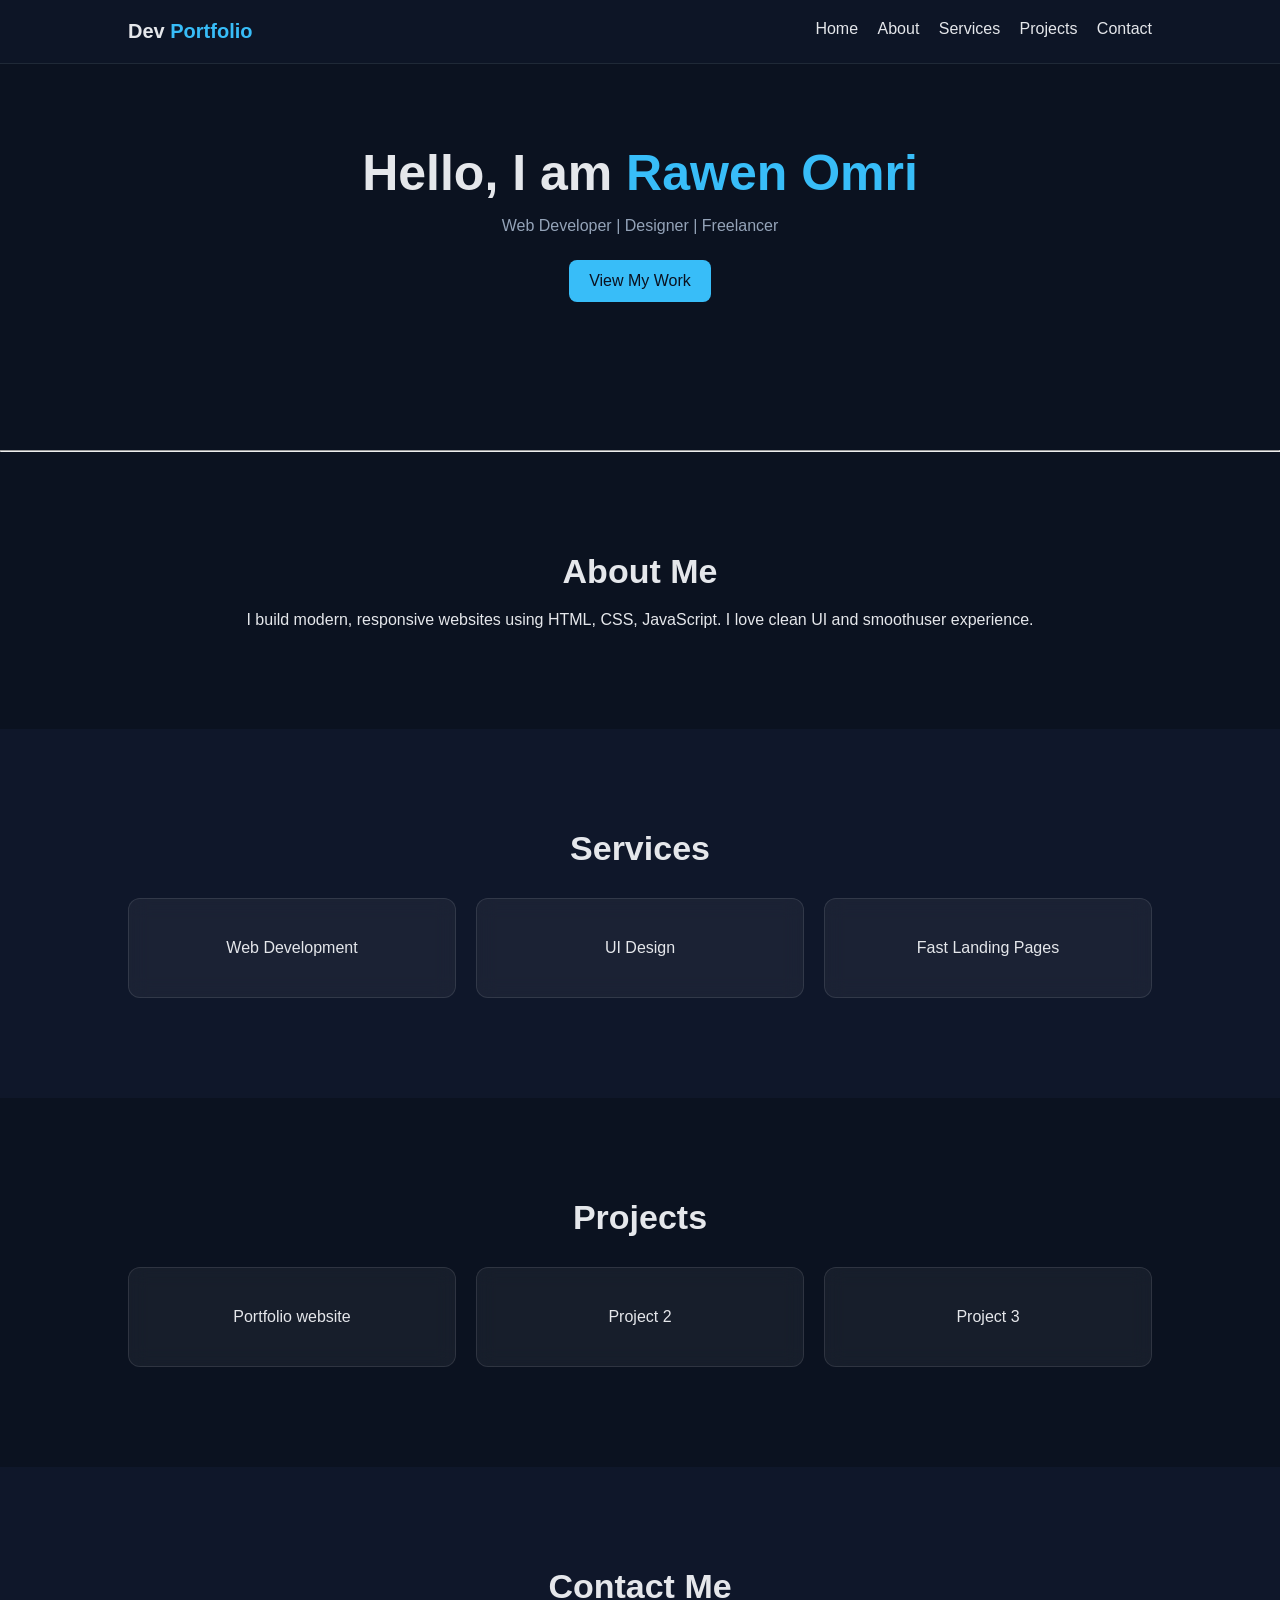
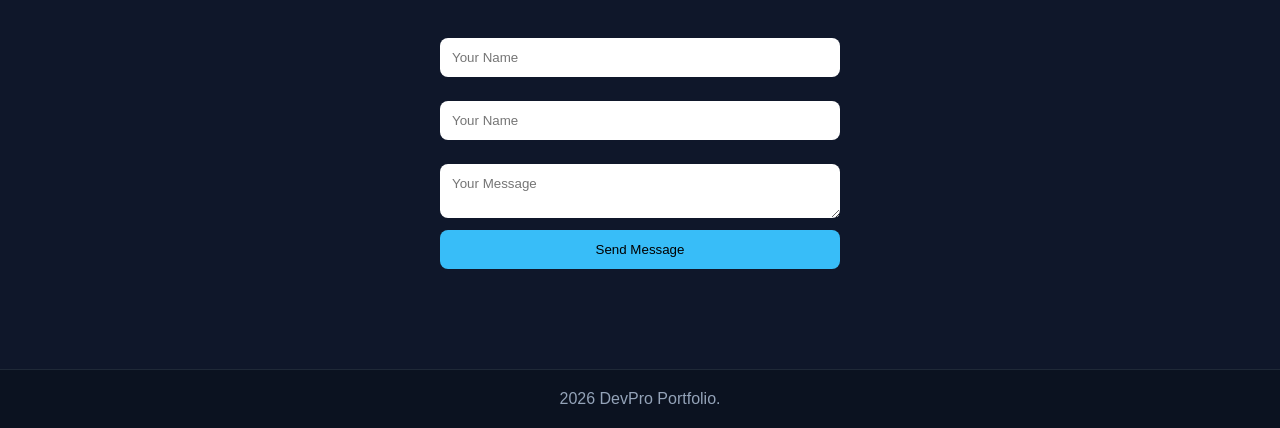
<file: index.html>
<!DOCTYPE html>
<html lang="en">
<head>
    <meta charset="UTF-8">
    <meta name="viewport" content="width=device-width, initial-scale=1.0">
    <title>Document</title>
    <link rel="stylesheet" href="style.css">
</head>
<body>
    <header>
        <div class="logo">Dev <span>Portfolio</span></div>
        <nav>
            <a href="#home">Home</a>
            <a href="#about">About</a>
            <a href="#services">Services</a>
            <a href="#projects">Projects</a>
            <a href="#contact">Contact</a>
        </nav>
    </header>
    <section id="home" class="hero">
        <div class="hero-box">
            <h1>Hello, I am <span>Rawen Omri</span></h1>
            <p>Web Developer | Designer | Freelancer</p>
            <div class="buttons">
                <a href="#projects" class="btn">View My Work</a>
            </div>
        </div>
    </section>
    <hr>

    <section id="about" class="section fade">
        <h2>About Me</h2>
        <p>
            I build modern, responsive websites using HTML, CSS, JavaScript.
            I love clean UI and smoothuser experience.
        </p>
    </section>
    <section id="services" class="section dark fade">
        <h2>Services</h2>
        <div class="grid">
            <div class="card">Web Development</div>
            <div class="card">UI Design</div>
            <div class="card">Fast Landing Pages</div>
        </div>
    </section>    
    <section id="projects" class="section fade">
        <h2>Projects</h2>
        <div class="grid">
            <div class="card">Portfolio website</div>
            <div class="card">Project 2</div>
            <div class="card">Project 3</div>
        </div>
    </section>
    <section id="contact" class="section dark fade">
        <h2>Contact Me</h2>
        <form>
            <input type="text" placeholder="Your Name" required>
            <input type="text" placeholder="Your Name" required>
            <textarea placeholder="Your Message"></textarea>
            <button type="submit">Send Message</button>
        </form>
    </section>
    <footer>
        <p>2026 DevPro Portfolio.</p>
    </footer>
</body>
</html>
</file>
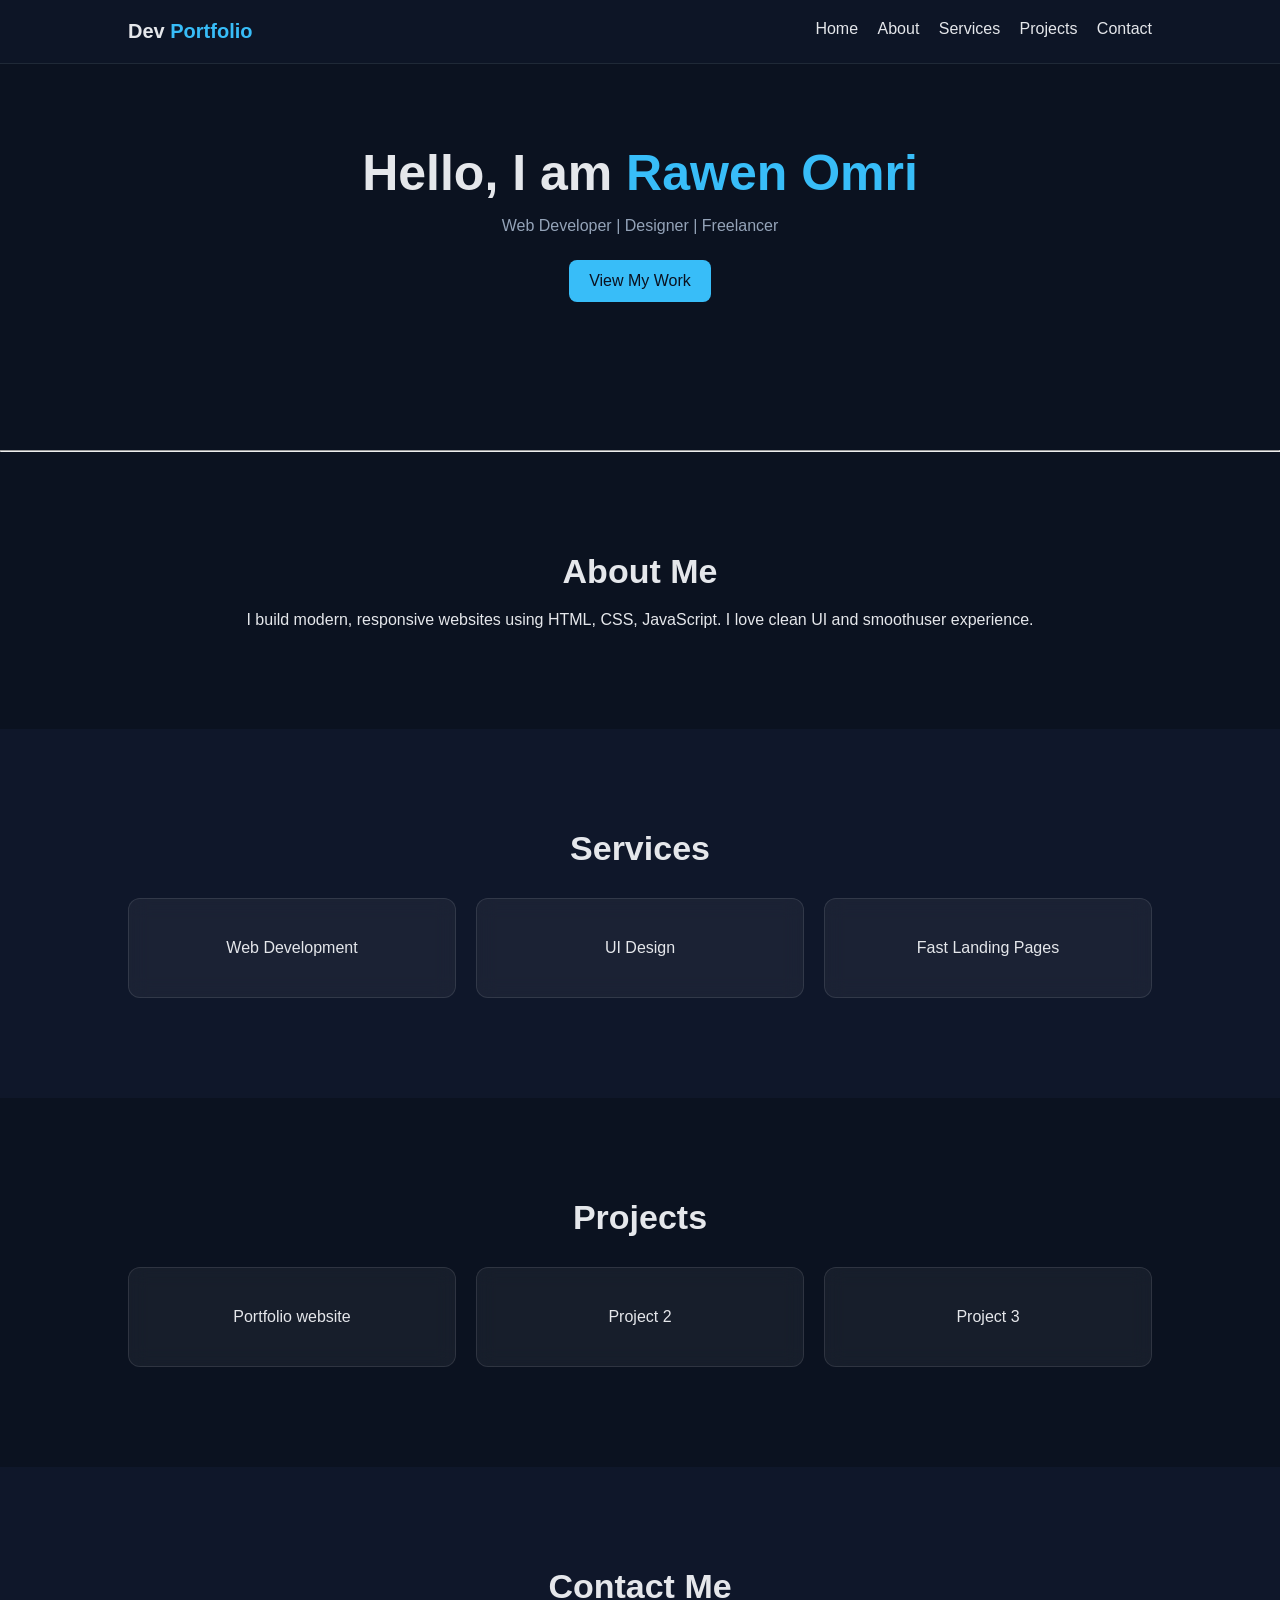
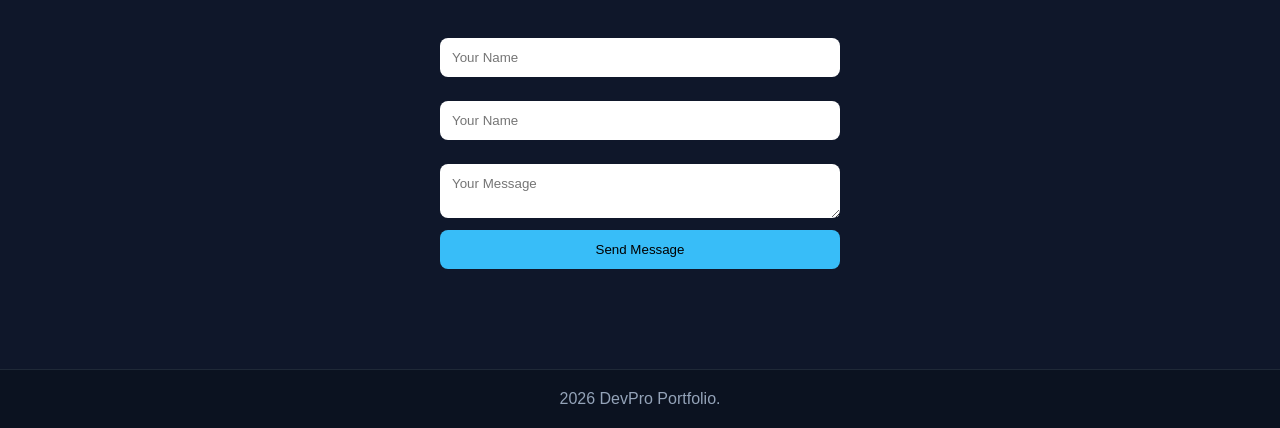
<file: index4.html>
<!DOCTYPE html>
<html lang="en">
<head>
    <meta charset="UTF-8">
    <meta name="viewport" content="width=device-width, initial-scale=1.0">
    <title>Document</title>
    <link rel="stylesheet" href="style4.css">
</head>
<body>
    <header>
        <div class="logo">Dev <span>Portfolio</span></div>
        <nav>
            <a href="#home">Home</a>
            <a href="#about">About</a>
            <a href="#services">Services</a>
            <a href="#projects">Projects</a>
            <a href="#contact">Contact</a>
        </nav>
    </header>
    <section id="home" class="hero">
        <div class="hero-box">
            <h1>Hello, I am <span>Rawen Omri</span></h1>
            <p>Web Developer | Designer | Freelancer</p>
            <div class="buttons">
                <a href="#projects" class="btn">View My Work</a>
            </div>
        </div>
    </section>
    <hr>

    <section id="about" class="section fade">
        <h2>About Me</h2>
        <p>
            I build modern, responsive websites using HTML, CSS, JavaScript.
            I love clean UI and smoothuser experience.
        </p>
    </section>
    <section id="services" class="section dark fade">
        <h2>Services</h2>
        <div class="grid">
            <div class="card">Web Development</div>
            <div class="card">UI Design</div>
            <div class="card">Fast Landing Pages</div>
        </div>
    </section>    
    <section id="projects" class="section fade">
        <h2>Projects</h2>
        <div class="grid">
            <div class="card">Portfolio website</div>
            <div class="card">Project 2</div>
            <div class="card">Project 3</div>
        </div>
    </section>
    <section id="contact" class="section dark fade">
        <h2>Contact Me</h2>
        <form>
            <input type="text" placeholder="Your Name" required>
            <input type="text" placeholder="Your Name" required>
            <textarea placeholder="Your Message"></textarea>
            <button type="submit">Send Message</button>
        </form>
    </section>
    <footer>
        <p>2026 DevPro Portfolio.</p>
    </footer>
</body>
</html>
</file>
<file: style.css>
*{
    margin: 0;
    padding: 0;
    box-sizing: border-box;
    font-family: Arial, Helvetica, sans-serif;
    scroll-behavior: smooth;
}
body{
    background: #0b1220;
    color: #e5e7eb;
}
header{
    position: fixed;
    top: 0;
    width: 100%;
    display: flex;
    justify-content: space-between;
    padding: 20px 10%;
    background: rgba(15, 23, 42, 0.7);
    backdrop-filter: blur(10px);
    border-bottom: 1px solid #1f2937;
}
.logo{
    font-size: 20px;
    font-weight: bold;
}
.logo span{
    color: #38bdf8;
}
nav a{
    margin-left: 15px;
    text-decoration: none;
    color: #e5e7eb;
    transition: 0.3s;
}
nav a:hover{
    color: #38bdf8;
}
.hero{
    height: 50vh;
    display: flex;
    justify-content: center;
    align-items: center;
    text-align: center;
}
.hero-box h1{
    font-size: 50px;
}
.hero-box span{
    color: #38bdf8;
}
.hero-box p{
    margin: 15px 0;
    color: #94a3b8;
}
.buttons{
    margin-top: 20px;
}
.btn{
    display: inline-block;
    padding: 12px 20px;
    background: #38bdf8;
    color: #0b1220;
    text-decoration: none;
    border-radius: 8px;
    margin: 5px;
    transition: 0.3s;
}
.btn:hover{
    transform: scale(1.05);
}
.btn.outline{
    background: transparent;
    border: 1px solid #38bdf8;
    color: #38bdf8;
}
.section{
    padding: 100px 10%;
    text-align: center;
}
.section h2{
    font-size: 34px;
    margin-bottom: 20px;
}
.dark{
    background: #0f172a;
}
.grid{
    display: grid;
    grid-template-columns: repeat(auto-fit, minmax(220px,1fr));
    gap: 20px;
    margin-top: 30px;
}
.card{
    padding: 40px;
    background: rgba(255, 255, 255, 0.05);
    border: 1px solid rgba(255, 255, 255, 0.1);
    border-radius: 12px;
    transition: 0.4s;
    backdrop-filter: blur(10px);
}
.card:hover{
    transform: translateY(-10px);
    background: #38bdf8;
}
form{
    display: flex;
    flex-direction: column;
    max-width: 400px;
    margin: auto;
}
input, textarea{
    margin: 12px 0;
    padding: 12px;
    border: none;
    border-radius: 8px;
    outline: none;
}
button{
    padding: 12px;
    background: #38bdf8;
    border: none;
    cursor: pointer;
    border-radius: 8px;
    transition: 0.3s;
}
button:hover{
    background: #0ea5e9;
}
footer{
    text-align: center;
    padding: 20px;
    border-top: 1px solid #1f2937;
    color: #94a3b8;
}
.fade{
    animation: fadeIn 1s ease-in-out;
}
@keyframes fadeIn{
    from{opacity: 0; transform: translateY(30px);}
    to{opacity: 1; transform: translateY(0);}
}
</file>
<file: style4.css>
*{
    margin: 0;
    padding: 0;
    box-sizing: border-box;
    font-family: Arial, Helvetica, sans-serif;
    scroll-behavior: smooth;
}
body{
    background: #0b1220;
    color: #e5e7eb;
}
header{
    position: fixed;
    top: 0;
    width: 100%;
    display: flex;
    justify-content: space-between;
    padding: 20px 10%;
    background: rgba(15, 23, 42, 0.7);
    backdrop-filter: blur(10px);
    border-bottom: 1px solid #1f2937;
}
.logo{
    font-size: 20px;
    font-weight: bold;
}
.logo span{
    color: #38bdf8;
}
nav a{
    margin-left: 15px;
    text-decoration: none;
    color: #e5e7eb;
    transition: 0.3s;
}
nav a:hover{
    color: #38bdf8;
}
.hero{
    height: 50vh;
    display: flex;
    justify-content: center;
    align-items: center;
    text-align: center;
}
.hero-box h1{
    font-size: 50px;
}
.hero-box span{
    color: #38bdf8;
}
.hero-box p{
    margin: 15px 0;
    color: #94a3b8;
}
.buttons{
    margin-top: 20px;
}
.btn{
    display: inline-block;
    padding: 12px 20px;
    background: #38bdf8;
    color: #0b1220;
    text-decoration: none;
    border-radius: 8px;
    margin: 5px;
    transition: 0.3s;
}
.btn:hover{
    transform: scale(1.05);
}
.btn.outline{
    background: transparent;
    border: 1px solid #38bdf8;
    color: #38bdf8;
}
.section{
    padding: 100px 10%;
    text-align: center;
}
.section h2{
    font-size: 34px;
    margin-bottom: 20px;
}
.dark{
    background: #0f172a;
}
.grid{
    display: grid;
    grid-template-columns: repeat(auto-fit, minmax(220px,1fr));
    gap: 20px;
    margin-top: 30px;
}
.card{
    padding: 40px;
    background: rgba(255, 255, 255, 0.05);
    border: 1px solid rgba(255, 255, 255, 0.1);
    border-radius: 12px;
    transition: 0.4s;
    backdrop-filter: blur(10px);
}
.card:hover{
    transform: translateY(-10px);
    background: #38bdf8;
}
form{
    display: flex;
    flex-direction: column;
    max-width: 400px;
    margin: auto;
}
input, textarea{
    margin: 12px 0;
    padding: 12px;
    border: none;
    border-radius: 8px;
    outline: none;
}
button{
    padding: 12px;
    background: #38bdf8;
    border: none;
    cursor: pointer;
    border-radius: 8px;
    transition: 0.3s;
}
button:hover{
    background: #0ea5e9;
}
footer{
    text-align: center;
    padding: 20px;
    border-top: 1px solid #1f2937;
    color: #94a3b8;
}
.fade{
    animation: fadeIn 1s ease-in-out;
}
@keyframes fadeIn{
    from{opacity: 0; transform: translateY(30px);}
    to{opacity: 1; transform: translateY(0);}
}
</file>
